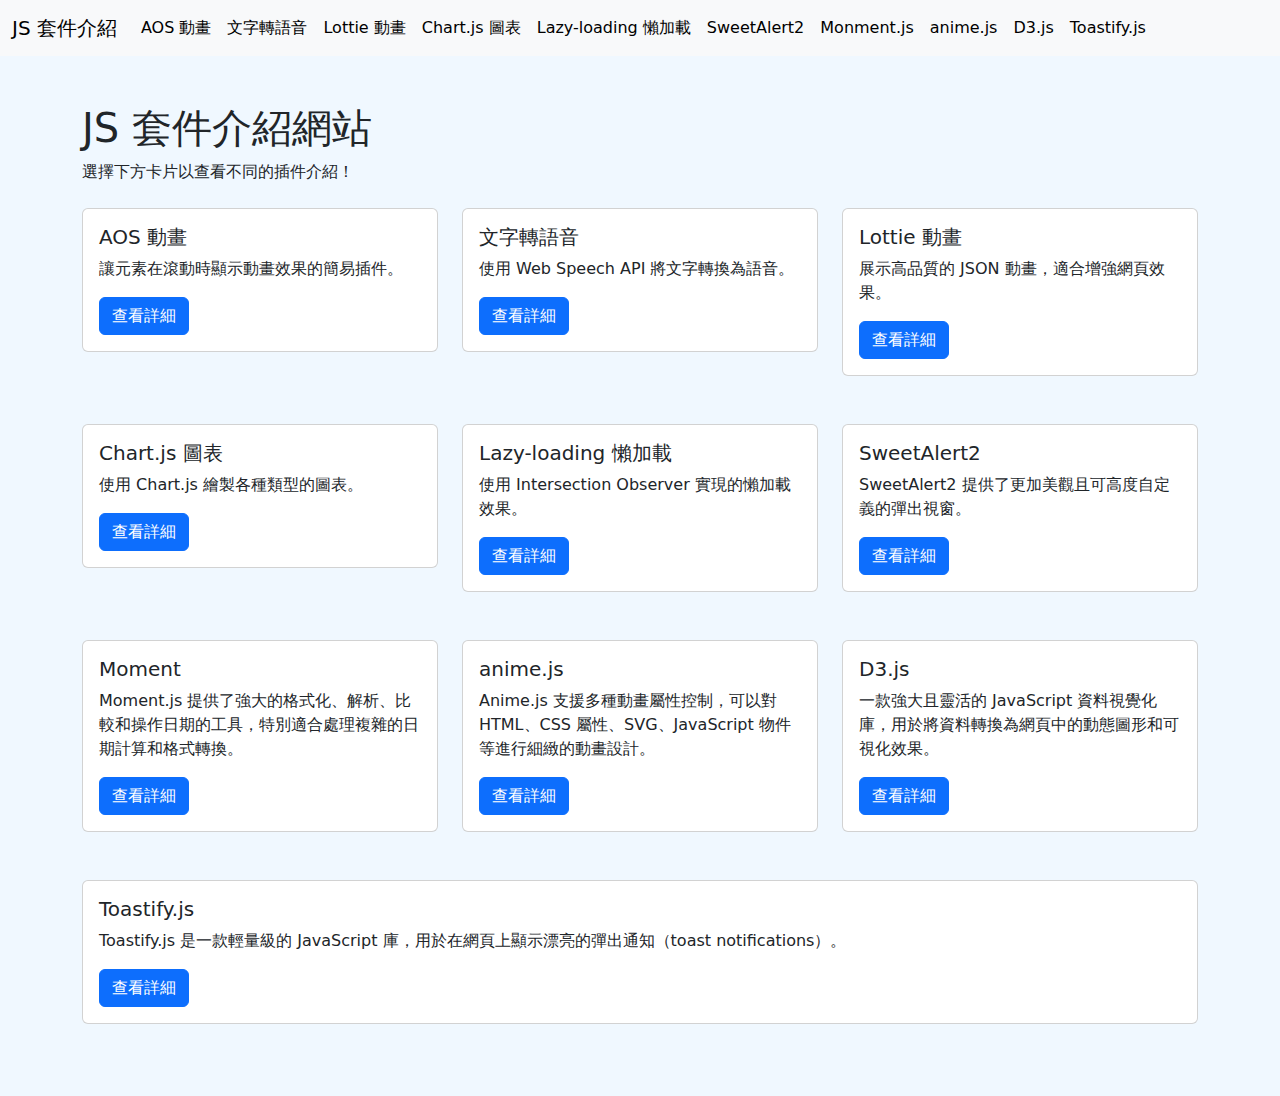
<file: index.html>
<!doctype html>
<html lang="en">

<head>
    <meta charset="utf-8">
    <meta name="viewport" content="width=device-width, initial-scale=1">
    <title>JS 套件介紹網站</title>
    <link href="https://cdn.jsdelivr.net/npm/bootstrap@5.3.3/dist/css/bootstrap.min.css" rel="stylesheet"
        integrity="sha384-QWTKZyjpPEjISv5WaRU9OFeRpok6YctnYmDr5pNlyT2bRjXh0JMhjY6hW+ALEwIH" crossorigin="anonymous">
</head>

<body  style="background-color: #f0f8ff;">

    <nav class="navbar navbar-expand-lg bg-body-tertiary">
        <div class="container-fluid">
            <a class="navbar-brand" href="index.html">JS 套件介紹</a>
            <button class="navbar-toggler" type="button" data-bs-toggle="collapse"
                data-bs-target="#navbarSupportedContent" aria-controls="navbarSupportedContent" aria-expanded="false"
                aria-label="Toggle navigation">
                <span class="navbar-toggler-icon"></span>
            </button>
            <div class="collapse navbar-collapse" id="navbarSupportedContent">
                <ul class="navbar-nav me-auto mb-2 mb-lg-0">
                    <li class="nav-item">
                        <a class="nav-link active" aria-current="page" href="aos.html">AOS 動畫</a>
                    </li>
                    <li class="nav-item">
                        <a class="nav-link active" aria-current="page" href="text-to -speech.html">文字轉語音</a>
                    </li>
                    <li class="nav-item dropdown">
                        <a class="nav-link active" aria-current="page" href="lottie.html">Lottie 動畫</a>
                    </li>
                    <li class="nav-item">
                        <a class="nav-link active" aria-current="page" href="chart.html">Chart.js 圖表</a>
                    </li>
                    <li class="nav-item">
                        <a class="nav-link active" aria-current="page" href="lazy-loading.html">Lazy-loading 懶加載</a>
                    </li>
                    <li class="nav-item">
                        <a class="nav-link active" aria-current="page" href="SweetAlert2.html">SweetAlert2</a>
                    </li>
                    <li class="nav-item">
                        <a class="nav-link active" aria-current="page" href="moment.html">Monment.js</a>
                    </li>
                    <li class="nav-item">
                        <a class="nav-link active" aria-current="page" href="anime.html">anime.js</a>
                    </li>
                    <li class="nav-item">
                        <a class="nav-link active" aria-current="page" href="d3.html">D3.js </a>
                    </li>
                    <li class="nav-item">
                        <a class="nav-link active" aria-current="page" href="toast.html">Toastify.js</a>
                    </li>
                </ul>
            </div>
        </div>
    </nav>

    <div class="container mt-5">
        <h1>JS 套件介紹網站</h1>
        <p>選擇下方卡片以查看不同的插件介紹！</p>

        <div class="row my-4" >
            <!-- 卡片 1：AOS 動畫 -->
            <div class="col-md-4 mb-5">
                <div class="card">
                    <div class="card-body">
                        <h5 class="card-title">AOS 動畫</h5>
                        <p class="card-text">讓元素在滾動時顯示動畫效果的簡易插件。</p>
                        <a href="aos.html" class="btn btn-primary">查看詳細</a>
                    </div>
                </div>
            </div>
            
            <div class="col-md-4 mb-5">

                <div class="card ">
                    <div class="card-body">
                        <h5 class="card-title">文字轉語音</h5>
                        <p class="card-text">使用 Web Speech API 將文字轉換為語音。</p>
                        <a href="text-to -speech.html" class="btn btn-primary">查看詳細</a>
                    </div>
                </div>

                
            </div>
            <div class="col-md-4 mb-5">

                <div class="card ">
                    <div class="card-body">
                        <h5 class="card-title">Lottie 動畫</h5>
                        <p class="card-text">展示高品質的 JSON 動畫，適合增強網頁效果。</p>
                        <a href="lottie.html" class="btn btn-primary">查看詳細</a>
                    </div>
                </div>

                
            </div>
            <div class="col-md-4 mb-5">

                <div class="card ">
                    <div class="card-body">
                        <h5 class="card-title">Chart.js 圖表</h5>
                        <p class="card-text">使用 Chart.js 繪製各種類型的圖表。</p>
                        <a href="chart.html" class="btn btn-primary">查看詳細</a>
                    </div>
                </div>

                
            </div>
            <div class="col-md-4 mb-5">

                <div class="card ">
                    <div class="card-body">
                        <h5 class="card-title">Lazy-loading 懶加載</h5>
                        <p class="card-text">使用 Intersection Observer 實現的懶加載效果。</p>
                        <a href="lazy-loading.html" class="btn btn-primary">查看詳細</a>
                    </div>
                </div>

                
            </div>
            <div class="col-md-4 mb-5">

                <div class="card ">
                    <div class="card-body">
                        <h5 class="card-title">SweetAlert2</h5>
                        <p class="card-text">SweetAlert2 提供了更加美觀且可高度自定義的彈出視窗。</p>
                        <a href="SweetAlert2.html" class="btn btn-primary">查看詳細</a>
                    </div>
                </div>

                
            </div>

            <div class="col-md-4 mb-5">

                <div class="card ">
                    <div class="card-body">
                        <h5 class="card-title">Moment</h5>
                        <p class="card-text">Moment.js 提供了強大的格式化、解析、比較和操作日期的工具，特別適合處理複雜的日期計算和格式轉換。</p>
                        <a href="moment.html" class="btn btn-primary">查看詳細</a>
                    </div>
                </div>

                
            </div>

            <div class="col-md-4 mb-5">

                <div class="card ">
                    <div class="card-body">
                        <h5 class="card-title">anime.js</h5>
                        <p class="card-text">Anime.js 支援多種動畫屬性控制，可以對 HTML、CSS 屬性、SVG、JavaScript 物件等進行細緻的動畫設計。</p>
                        <a href="anime.html" class="btn btn-primary">查看詳細</a>
                    </div>
                </div>

                
            </div>

            <div class="col-md-4 mb-5">

                <div class="card ">
                    <div class="card-body">
                        <h5 class="card-title">D3.js</h5>
                        <p class="card-text">一款強大且靈活的 JavaScript 資料視覺化庫，用於將資料轉換為網頁中的動態圖形和可視化效果。</p>
                        <a href="d3.html" class="btn btn-primary">查看詳細</a>
                    </div>
                </div>

                
            </div>

            <div class="col-md mb-5">

                <div class="card ">
                    <div class="card-body">
                        <h5 class="card-title ">Toastify.js</h5>
                        <p class="card-text">Toastify.js 是一款輕量級的 JavaScript 庫，用於在網頁上顯示漂亮的彈出通知（toast notifications）。</p>
                        <a href="toast.html" class="btn btn-primary">查看詳細</a>
                    </div>
                </div>

                
            </div>
        </div>
    </div>
    <script src="https://cdn.jsdelivr.net/npm/bootstrap@5.3.3/dist/js/bootstrap.bundle.min.js"
        integrity="sha384-YvpcrYf0tY3lHB60NNkmXc5s9fDVZLESaAA55NDzOxhy9GkcIdslK1eN7N6jIeHz"
        crossorigin="anonymous"></script>
</body>

</html>
</file>
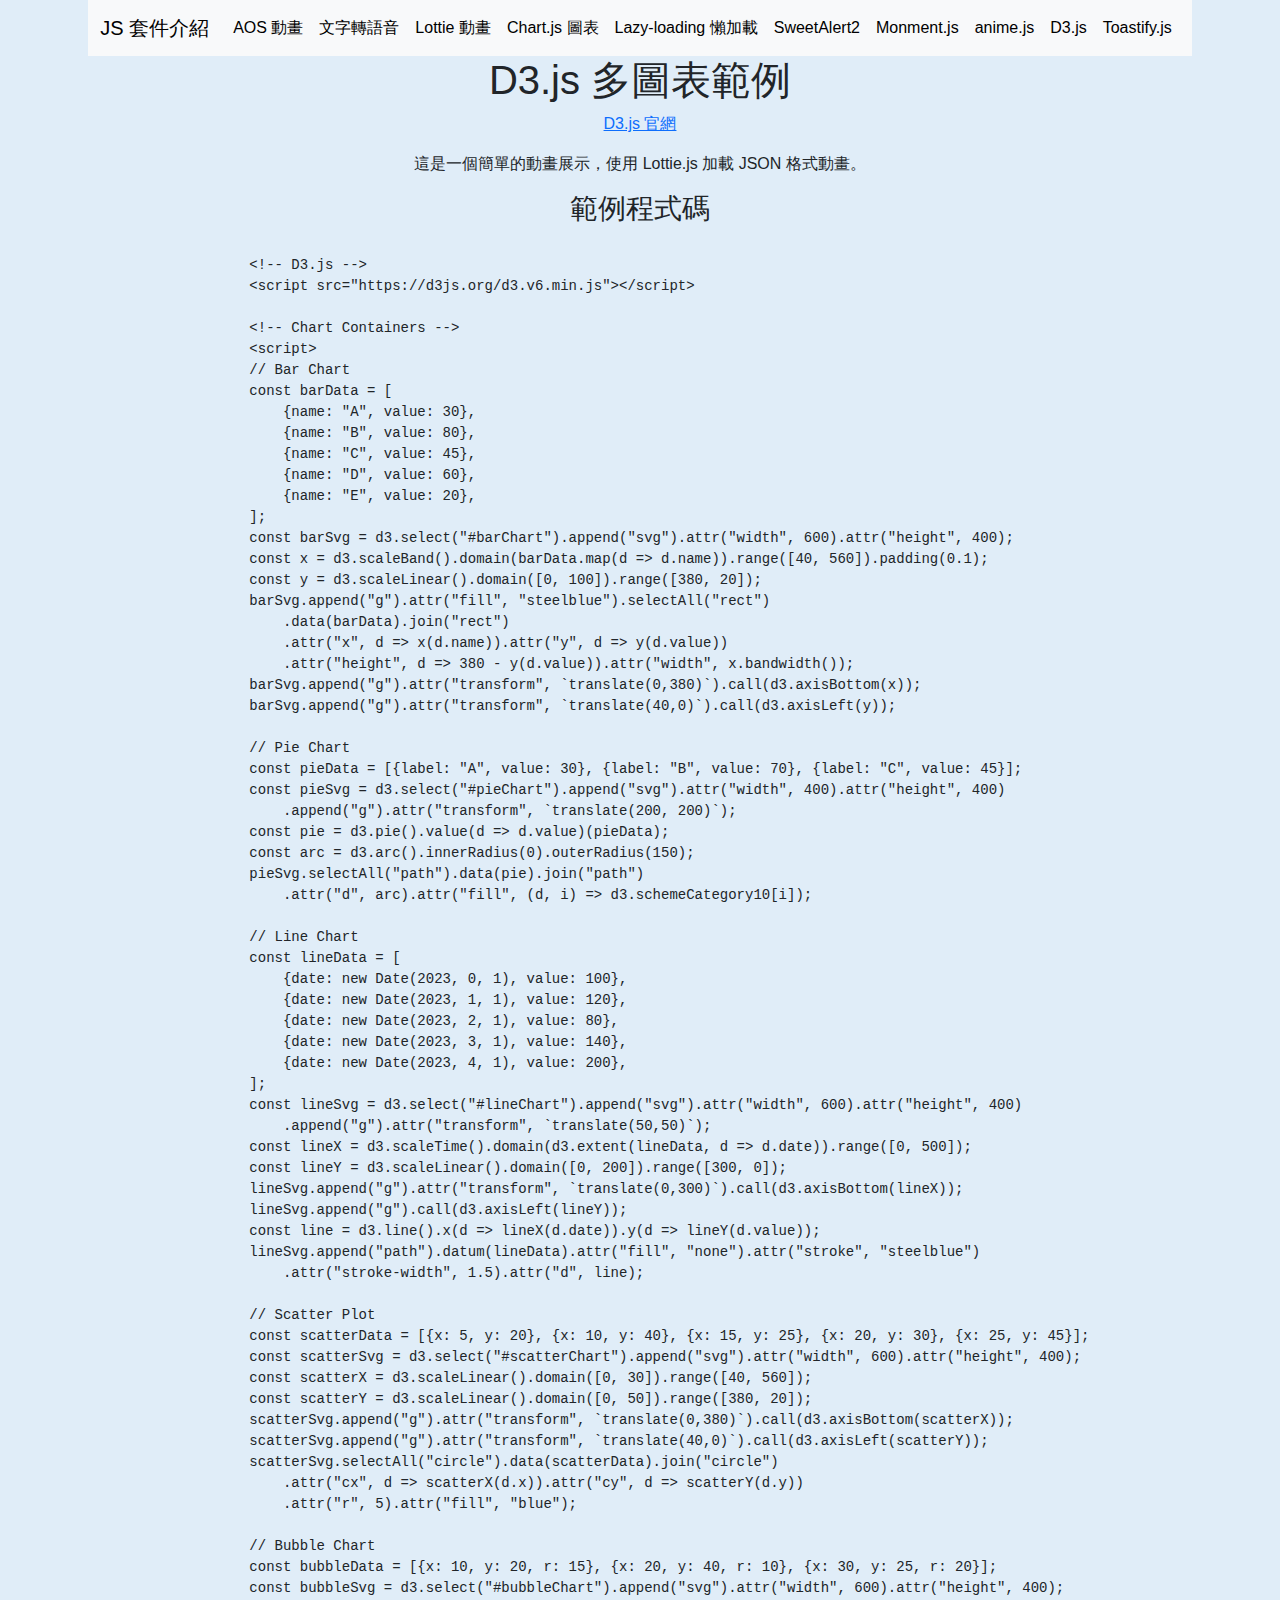
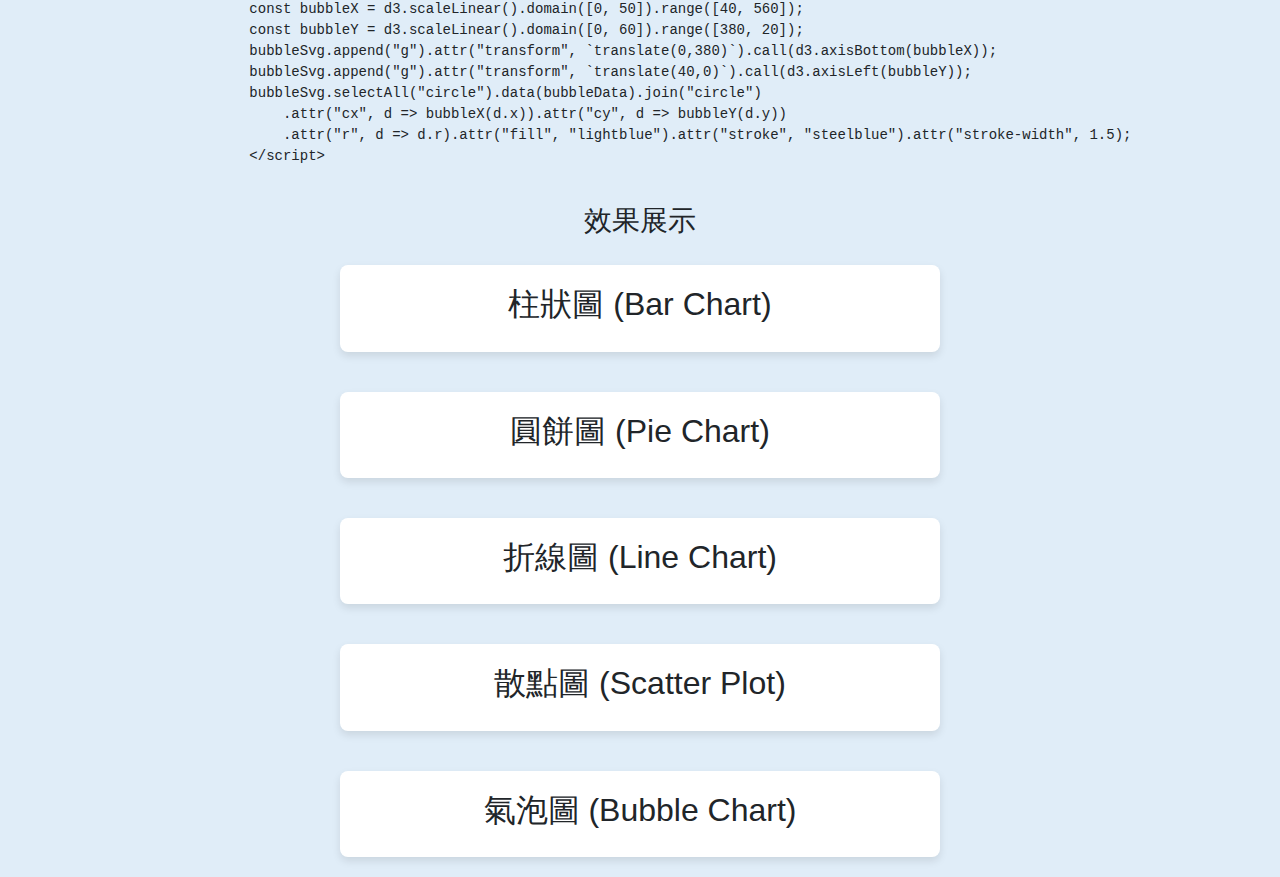
<file: d3.html>
<!DOCTYPE html>
<html lang="zh-Hant">
<head>
    <meta charset="UTF-8">
    <meta name="viewport" content="width=device-width, initial-scale=1.0">
    <title>D3.js 多圖表範例</title>
    <link href="https://cdn.jsdelivr.net/npm/bootstrap@5.3.3/dist/css/bootstrap.min.css" rel="stylesheet">

    <style>
        body {
            font-family: Arial, sans-serif;
            display: flex;
            flex-direction: column;
            align-items: center;
            background-color: #f5f5f5;
        }
        .chart-container {
            width: 600px;
            margin: 20px;
            background: #fff;
            box-shadow: 0 4px 8px rgba(0, 0, 0, 0.1);
            padding: 20px;
            border-radius: 8px;
        }
        h2 {
            text-align: center;
        }
    </style>
</head>
<body style="background-color: #e0edf8;">
    <nav class="navbar navbar-expand-lg bg-body-tertiary">
        <div class="container-fluid">
            <a class="navbar-brand" href="index.html">JS 套件介紹</a>
            <button class="navbar-toggler" type="button" data-bs-toggle="collapse"
                data-bs-target="#navbarSupportedContent" aria-controls="navbarSupportedContent" aria-expanded="false"
                aria-label="Toggle navigation">
                <span class="navbar-toggler-icon"></span>
            </button>
            <div class="collapse navbar-collapse" id="navbarSupportedContent">
                <ul class="navbar-nav me-auto mb-2 mb-lg-0">
                    <li class="nav-item">
                        <a class="nav-link active" aria-current="page" href="aos.html">AOS 動畫</a>
                    </li>
                    <li class="nav-item">
                        <a class="nav-link active" aria-current="page" href="text-to -speech.html">文字轉語音</a>
                    </li>
                    <li class="nav-item dropdown">
                        <a class="nav-link active" aria-current="page" href="lottie.html">Lottie 動畫</a>
                    </li>
                    <li class="nav-item">
                        <a class="nav-link active" aria-current="page" href="chart.html">Chart.js 圖表</a>
                    </li>
                    <li class="nav-item">
                        <a class="nav-link active" aria-current="page" href="lazy-loading.html">Lazy-loading 懶加載</a>
                    </li>
                    <li class="nav-item">
                        <a class="nav-link active" aria-current="page" href="SweetAlert2.html">SweetAlert2</a>
                    </li>
                    <li class="nav-item">
                        <a class="nav-link active" aria-current="page" href="moment.html">Monment.js</a>
                    </li>
                    <li class="nav-item">
                        <a class="nav-link active" aria-current="page" href="anime.html">anime.js</a>
                    </li>
                    <li class="nav-item">
                        <a class="nav-link active" aria-current="page" href="d3.html">D3.js </a>
                    </li>
                    <li class="nav-item">
                        <a class="nav-link active" aria-current="page" href="toast.html">Toastify.js</a>
                    </li>
                </ul>
            </div>
        </div>
    </nav>
    <h1>D3.js 多圖表範例</h1>
        <p><a href="https://d3js.org/" target="_blank">D3.js 官網</a></p>
        <p>這是一個簡單的動畫展示，使用 Lottie.js 加載 JSON 格式動畫。</p>

        <h3>範例程式碼</h3>
        <pre><code>
            &lt;!-- D3.js --&gt;
            &lt;script src="https://d3js.org/d3.v6.min.js"&gt;&lt;/script&gt;
            
            &lt;!-- Chart Containers --&gt;
            &lt;script&gt;
            // Bar Chart
            const barData = [
                {name: "A", value: 30},
                {name: "B", value: 80},
                {name: "C", value: 45},
                {name: "D", value: 60},
                {name: "E", value: 20},
            ];
            const barSvg = d3.select("#barChart").append("svg").attr("width", 600).attr("height", 400);
            const x = d3.scaleBand().domain(barData.map(d => d.name)).range([40, 560]).padding(0.1);
            const y = d3.scaleLinear().domain([0, 100]).range([380, 20]);
            barSvg.append("g").attr("fill", "steelblue").selectAll("rect")
                .data(barData).join("rect")
                .attr("x", d => x(d.name)).attr("y", d => y(d.value))
                .attr("height", d => 380 - y(d.value)).attr("width", x.bandwidth());
            barSvg.append("g").attr("transform", `translate(0,380)`).call(d3.axisBottom(x));
            barSvg.append("g").attr("transform", `translate(40,0)`).call(d3.axisLeft(y));
    
            // Pie Chart
            const pieData = [{label: "A", value: 30}, {label: "B", value: 70}, {label: "C", value: 45}];
            const pieSvg = d3.select("#pieChart").append("svg").attr("width", 400).attr("height", 400)
                .append("g").attr("transform", `translate(200, 200)`);
            const pie = d3.pie().value(d => d.value)(pieData);
            const arc = d3.arc().innerRadius(0).outerRadius(150);
            pieSvg.selectAll("path").data(pie).join("path")
                .attr("d", arc).attr("fill", (d, i) => d3.schemeCategory10[i]);
    
            // Line Chart
            const lineData = [
                {date: new Date(2023, 0, 1), value: 100},
                {date: new Date(2023, 1, 1), value: 120},
                {date: new Date(2023, 2, 1), value: 80},
                {date: new Date(2023, 3, 1), value: 140},
                {date: new Date(2023, 4, 1), value: 200},
            ];
            const lineSvg = d3.select("#lineChart").append("svg").attr("width", 600).attr("height", 400)
                .append("g").attr("transform", `translate(50,50)`);
            const lineX = d3.scaleTime().domain(d3.extent(lineData, d => d.date)).range([0, 500]);
            const lineY = d3.scaleLinear().domain([0, 200]).range([300, 0]);
            lineSvg.append("g").attr("transform", `translate(0,300)`).call(d3.axisBottom(lineX));
            lineSvg.append("g").call(d3.axisLeft(lineY));
            const line = d3.line().x(d => lineX(d.date)).y(d => lineY(d.value));
            lineSvg.append("path").datum(lineData).attr("fill", "none").attr("stroke", "steelblue")
                .attr("stroke-width", 1.5).attr("d", line);
    
            // Scatter Plot
            const scatterData = [{x: 5, y: 20}, {x: 10, y: 40}, {x: 15, y: 25}, {x: 20, y: 30}, {x: 25, y: 45}];
            const scatterSvg = d3.select("#scatterChart").append("svg").attr("width", 600).attr("height", 400);
            const scatterX = d3.scaleLinear().domain([0, 30]).range([40, 560]);
            const scatterY = d3.scaleLinear().domain([0, 50]).range([380, 20]);
            scatterSvg.append("g").attr("transform", `translate(0,380)`).call(d3.axisBottom(scatterX));
            scatterSvg.append("g").attr("transform", `translate(40,0)`).call(d3.axisLeft(scatterY));
            scatterSvg.selectAll("circle").data(scatterData).join("circle")
                .attr("cx", d => scatterX(d.x)).attr("cy", d => scatterY(d.y))
                .attr("r", 5).attr("fill", "blue");
    
            // Bubble Chart
            const bubbleData = [{x: 10, y: 20, r: 15}, {x: 20, y: 40, r: 10}, {x: 30, y: 25, r: 20}];
            const bubbleSvg = d3.select("#bubbleChart").append("svg").attr("width", 600).attr("height", 400);
            const bubbleX = d3.scaleLinear().domain([0, 50]).range([40, 560]);
            const bubbleY = d3.scaleLinear().domain([0, 60]).range([380, 20]);
            bubbleSvg.append("g").attr("transform", `translate(0,380)`).call(d3.axisBottom(bubbleX));
            bubbleSvg.append("g").attr("transform", `translate(40,0)`).call(d3.axisLeft(bubbleY));
            bubbleSvg.selectAll("circle").data(bubbleData).join("circle")
                .attr("cx", d => bubbleX(d.x)).attr("cy", d => bubbleY(d.y))
                .attr("r", d => d.r).attr("fill", "lightblue").attr("stroke", "steelblue").attr("stroke-width", 1.5);
            &lt;/script&gt;
            </code></pre>
            

        <h3>效果展示</h3>
    <!-- Chart Containers -->
    <div class="chart-container">
        <h2>柱狀圖 (Bar Chart)</h2>
        <div id="barChart"></div>
    </div>
    <div class="chart-container">
        <h2>圓餅圖 (Pie Chart)</h2>
        <div id="pieChart"></div>
    </div>
    <div class="chart-container">
        <h2>折線圖 (Line Chart)</h2>
        <div id="lineChart"></div>
    </div>
    <div class="chart-container">
        <h2>散點圖 (Scatter Plot)</h2>
        <div id="scatterChart"></div>
    </div>
    <div class="chart-container">
        <h2>氣泡圖 (Bubble Chart)</h2>
        <div id="bubbleChart"></div>
    </div>

    <!-- D3.js Library -->
    <script src="https://d3js.org/d3.v6.min.js"></script>
    <script>
        // Bar Chart
        const barData = [
            {name: "A", value: 30},
            {name: "B", value: 80},
            {name: "C", value: 45},
            {name: "D", value: 60},
            {name: "E", value: 20},
        ];
        const barSvg = d3.select("#barChart").append("svg").attr("width", 600).attr("height", 400);
        const x = d3.scaleBand().domain(barData.map(d => d.name)).range([40, 560]).padding(0.1);
        const y = d3.scaleLinear().domain([0, 100]).range([380, 20]);
        barSvg.append("g").attr("fill", "steelblue").selectAll("rect")
            .data(barData).join("rect")
            .attr("x", d => x(d.name)).attr("y", d => y(d.value))
            .attr("height", d => 380 - y(d.value)).attr("width", x.bandwidth());
        barSvg.append("g").attr("transform", `translate(0,380)`).call(d3.axisBottom(x));
        barSvg.append("g").attr("transform", `translate(40,0)`).call(d3.axisLeft(y));

        // Pie Chart
        const pieData = [{label: "A", value: 30}, {label: "B", value: 70}, {label: "C", value: 45},{label: "D", value: 75}];
        const pieSvg = d3.select("#pieChart").append("svg").attr("width", 400).attr("height", 400)
            .append("g").attr("transform", `translate(200, 200)`);
        const pie = d3.pie().value(d => d.value)(pieData);
        const arc = d3.arc().innerRadius(0).outerRadius(150);
        pieSvg.selectAll("path").data(pie).join("path")
            .attr("d", arc).attr("fill", (d, i) => d3.schemeCategory10[i]);

        // Line Chart
        const lineData = [
            {date: new Date(2023, 0, 1), value: 100},
            {date: new Date(2023, 1, 1), value: 120},
            {date: new Date(2023, 2, 1), value: 80},
            {date: new Date(2023, 3, 1), value: 140},
            {date: new Date(2023, 4, 1), value: 200},
        ];
        const lineSvg = d3.select("#lineChart").append("svg").attr("width", 600).attr("height", 400)
            .append("g").attr("transform", `translate(50,50)`);
        const lineX = d3.scaleTime().domain(d3.extent(lineData, d => d.date)).range([0, 500]);
        const lineY = d3.scaleLinear().domain([0, 200]).range([300, 0]);
        lineSvg.append("g").attr("transform", `translate(0,300)`).call(d3.axisBottom(lineX));
        lineSvg.append("g").call(d3.axisLeft(lineY));
        const line = d3.line().x(d => lineX(d.date)).y(d => lineY(d.value));
        lineSvg.append("path").datum(lineData).attr("fill", "none").attr("stroke", "steelblue")
            .attr("stroke-width", 1.5).attr("d", line);

        // Scatter Plot
        const scatterData = [{x: 5, y: 20}, {x: 10, y: 40}, {x: 15, y: 25}, {x: 20, y: 30}, {x: 25, y: 45}];
        const scatterSvg = d3.select("#scatterChart").append("svg").attr("width", 600).attr("height", 400);
        const scatterX = d3.scaleLinear().domain([0, 30]).range([40, 560]);
        const scatterY = d3.scaleLinear().domain([0, 50]).range([380, 20]);
        scatterSvg.append("g").attr("transform", `translate(0,380)`).call(d3.axisBottom(scatterX));
        scatterSvg.append("g").attr("transform", `translate(40,0)`).call(d3.axisLeft(scatterY));
        scatterSvg.selectAll("circle").data(scatterData).join("circle")
            .attr("cx", d => scatterX(d.x)).attr("cy", d => scatterY(d.y))
            .attr("r", 5).attr("fill", "blue");

        // Bubble Chart
        const bubbleData = [{x: 10, y: 20, r: 15}, {x: 20, y: 40, r: 10}, {x: 30, y: 25, r: 20}];
        const bubbleSvg = d3.select("#bubbleChart").append("svg").attr("width", 600).attr("height", 400);
        const bubbleX = d3.scaleLinear().domain([0, 50]).range([40, 560]);
        const bubbleY = d3.scaleLinear().domain([0, 60]).range([380, 20]);
        bubbleSvg.append("g").attr("transform", `translate(0,380)`).call(d3.axisBottom(bubbleX));
        bubbleSvg.append("g").attr("transform", `translate(40,0)`).call(d3.axisLeft(bubbleY));
        bubbleSvg.selectAll("circle").data(bubbleData).join("circle")
            .attr("cx", d => bubbleX(d.x)).attr("cy", d => bubbleY(d.y))
            .attr("r", d => d.r).attr("fill", "lightblue").attr("stroke", "steelblue").attr("stroke-width", 1.5);
    </script>
</body>
</html>
</file>
